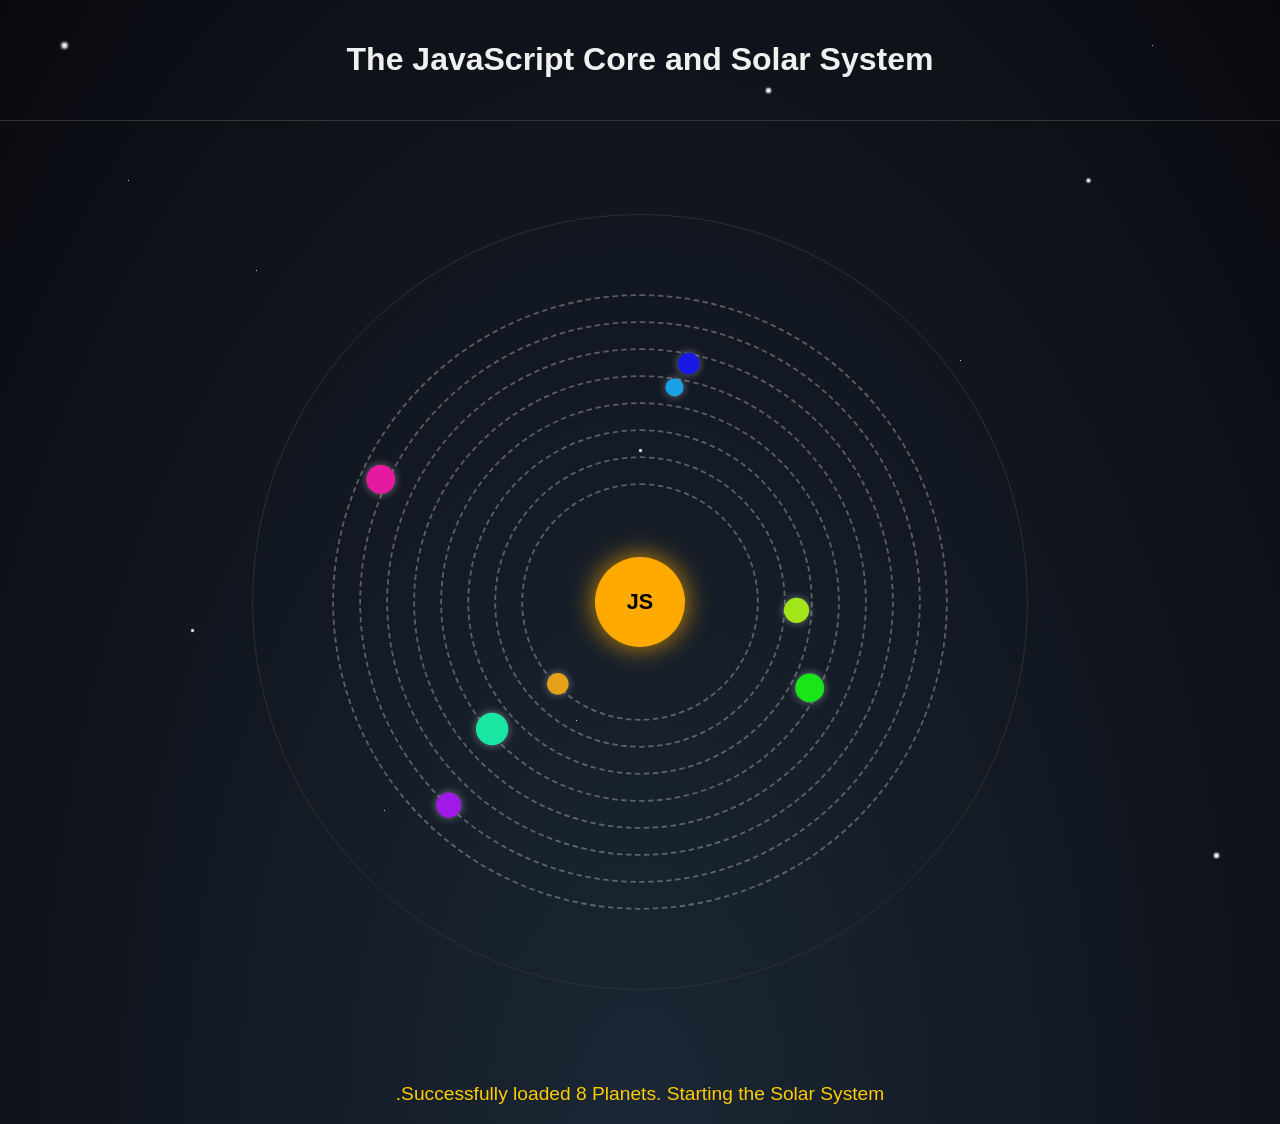
<file: index.html>
<!DOCTYPE html>
<html lang="en">
<head>
    <meta charset="UTF-8">
    <meta name="viewport" content="width=device-width, initial-scale=1.0">
    <title>The JavaScript Solar System</title>
    <link rel="stylesheet" href="style.css">
</head>
<body>

    <div class="stars"></div>

    <header>
        <h1>The JavaScript Core and Solar System</h1>
    </header>

    <div id="mainContent">
        <div id="javaCore">JS</div>
    </div>
    
    <p id="loadingStatus">Connecting to the JavaScript Core and fetching Planet data</p>

    <div id="planetDetails" class="hidden">
        <h2>Selected Planet Details: <span id="detailTitle">Click a Planet</span></h2> 
        <p>Overview:</p>
        <p id="detailOverview">The movie summary will appear here once you click on a planet in the solar system</p>
    </div>

    <script src="main.js" type="module"></script>

</body>
</html>
</file>
<file: style.css>
body {
    background-color: #000; 
  
    color: #f0f0f0; 
    width: 100%;
    height: 100%;
    font-family: Arial, sans-serif;
    text-align: center;
    margin: 0;
    padding: 0;
    direction: rtl; 
    overflow-x: hidden; 
    min-height: 100vh; 
    background: radial-gradient(ellipse at bottom, #1b2735 0%, #090a0f 100%);
    
}
.hidden {
    display: none !important; 
}




.stars {
    position: fixed;
    top: 0;
    left: 0;
    width: 1px; 
    height: 1px;
    border-radius: 50%;
    z-index: 0; 
    
    box-shadow: 
       
        10vw 20vh 0.5px 0 #fff, 
        20vw 30vh 0.5px 0 #fff, 
        90vw 5vh 0.5px 0 #fff, 
        45vw 80vh 0.5px 0 #fff, 
        75vw 40vh 0.5px 0 #fff, 
        30vw 90vh 0.5px 0 #fff, 
        
        
        50vw 50vh 1px 1px #fff,  
        85vw 20vh 1.5px 1.5px #fff, 
        15vw 70vh 1px 1px #fff, 
        60vw 10vh 2px 2px #fff,
        
      
        5vw 5vh 2.5px 2.5px #fff, 
        95vw 95vh 2px 2px #fff;
}

@keyframes twinkle {
    0%, 100% { opacity: 0.7; }
    50% { opacity: 0.3; }
}

header {
    padding: 20px;
    border-bottom: 1px solid #333;
    position: relative;
    z-index: 10;
}


#mainContent {
    position: relative;
    width: 800px; 
    height: 800px;
    margin: 50px auto; 
    border: 1px solid #333; 
    border-radius: 50%;
    padding: 30px;    
    box-sizing: content-box; 
    transform: scale(0.9);
    transform-origin: center center;
}

#javaCore {
    position: absolute;
    width: 100px;
    height: 100px;
    background-color: #ffaa00; 
    border-radius: 50%;
    top: 50%;
    left: 50%;
    transform: translate(-50%, -50%); 
    box-shadow: 0 0 30px rgba(255, 170, 0, 0.8);
    display: flex;
    justify-content: center;
    align-items: center;
    font-size: 1.5em;
    font-weight: bold;
    color: #000;
}
#loadingStatus {
    font-size: 1.2em;
    color: #ffcc00; 
    
    margin-top: 20px; 
    
    position: relative; 
    z-index: 10;
}
.orbit {
    position: absolute;
   
    border: 2px dashed rgba(255, 255, 255, 0.3); 
    border-radius: 50%;
    
    
    top: 50%;
    left: 50%;
    transform: translate(-50%, -50%); 
    
    
    z-index: 1; 
}




.planet {
    position: absolute;
    border-radius: 50%;
    z-index: 2;
    
    
    transform-origin: center center; 
    
    
    top: 50%;
    left: 50%;
    
    
    
    cursor: pointer;
    box-shadow: 0 0 10px rgba(255, 255, 255, 0.4);
    transition: box-shadow 0.2s; 
}

.planet:hover {
    box-shadow: 0 0 20px #fff; 
}
#planetDetails {
    background-color: #1a1a1a;
    border: 1px solid #ffcc00; 
    padding: 20px;
    
    margin: 50px auto 20px auto; 
    width: 750px; 
  
    text-align: left; 
    border-radius: 8px;
    box-shadow: 0 0 15px rgba(255, 204, 0, 0.2);
    position: relative; 
    z-index: 10; 
}


#planetDetails h2 {
    color: #ffaa00;
    border-bottom: 1px dashed #444;
    padding-bottom: 10px;
    margin-top: 0;
}
</file>
